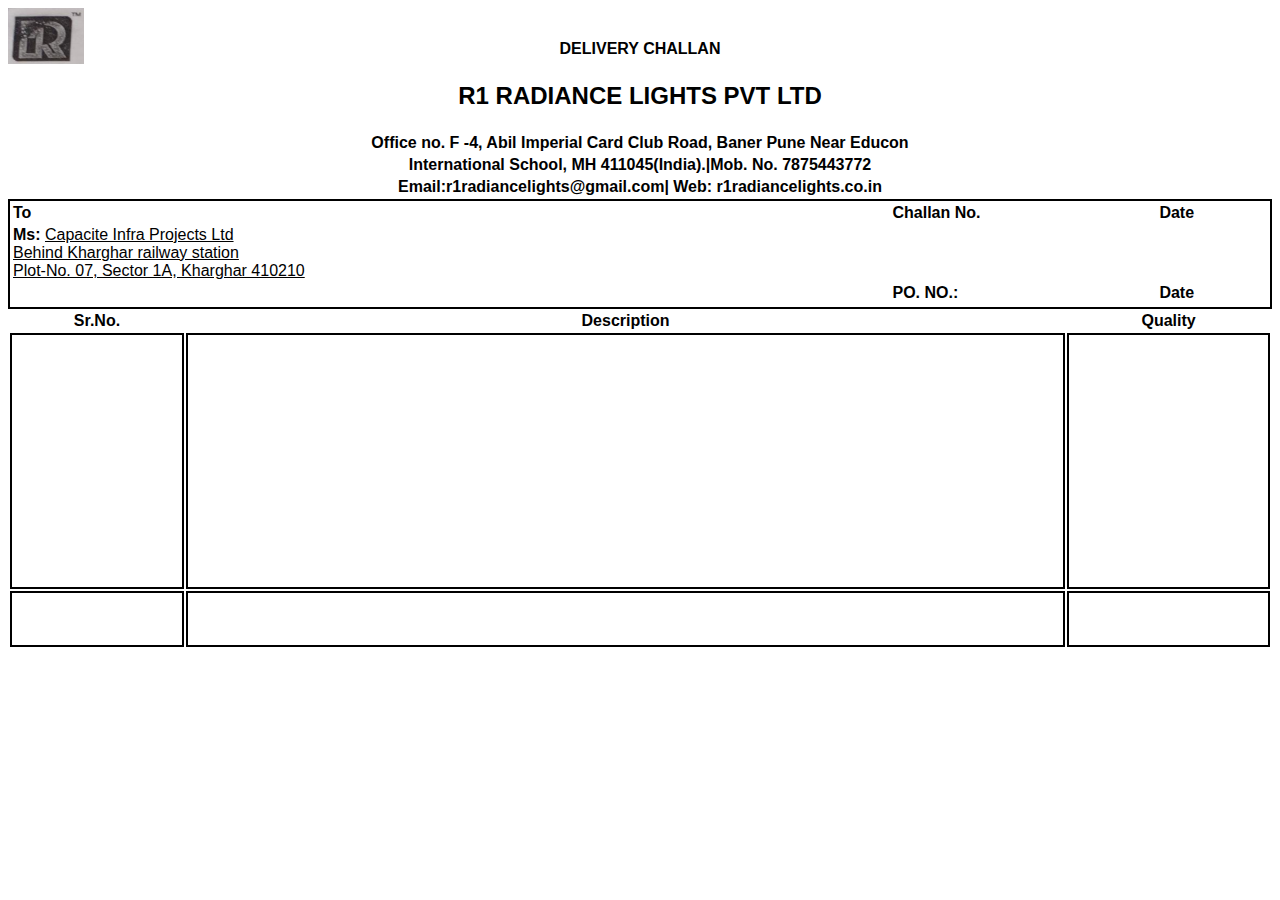
<file: delivery challan/index.html>
<!DOCTYPE html>
<html lang="en">

<head>
    <style>
        * {
            font-family: sans-serif;
        }

        .img {

            width: 76px;
            height: 56px;

        }

        .header {
            margin: auto;
            width: 33%;
            margin-top: -61px;

        }

        .table1 {

            width: 100%;
            margin-top: -31px;

        }

        .table2 {
            width: 100%;
            border: 2px solid black;
        }

        .table3 {
            width: 100%;

        }

        .table3 tr td {
            border: 2px solid black;
        }

        .table3 td {
            height: 250px;
        }
    </style>
    <meta charset="UTF-8">
    <meta http-equiv="X-UA-Compatible" content="IE=edge">
    <meta name="viewport" content="width=device-width, initial-scale=1.0">
    <title>Delivery Challan</title>
</head>

<body>
    <img src="../images/logo1.png" alt="" class="img">
    <table class="table1">



        <tr>
            <th>DELIVERY CHALLAN</th>

        </tr>
        <tr>
            <th>
                <h2>R1 RADIANCE LIGHTS PVT LTD</h2>
            </th>
        </tr>

        <tr>
            <th>Office no. F -4, Abil Imperial Card Club Road, Baner Pune Near Educon</th>
        </tr>
        <tr>
            <th>International School, MH 411045(India).|Mob. No. 7875443772</th>
        </tr>
        <tr>
            <th>Email:r1radiancelights@gmail.com| Web: r1radiancelights.co.in</th>
        </tr>

    </table>
    <!--Table 2 starts from here-->

    <table class="table2">
        <tr>
            <td><b>To</b></td>
            <td colspan="2"><b>Challan No.</b></td>
            <td><b>Date</b></td>


        </tr>
        <tr>
            <td><b>Ms: </b><u>Capacite Infra Projects Ltd</br>
                    Behind Kharghar railway station</br>
                    Plot-No. 07, Sector 1A, Kharghar 410210</u></td>
        </tr>
        <tr>

            <td>
            <td> <b>PO. NO.:</b></td>
            </td>
            <td>
            <td><b>Date</b></td>
            </td>
        </tr>

        <tr>

        </tr>
    </table>
    <!--Table 3 starts from here-->
    <table class="table3">
        <tr>
            <th colspan="0"><b>Sr.No.</b></th>
            <th style="width:70%;"><b>Description</b></th>
            <th colspan="0"><b>Quality</b></th>
        </tr>
        <tr>
            <td></td>
            <td></td>
            <td></td>
        </tr>
        <tr>
            <td style="height:50px;"></td>
            <td style="height:50px;"></td>
            <td style="height:50px;"></td>
        </tr>
    </table>

</body>

</html>
</file>
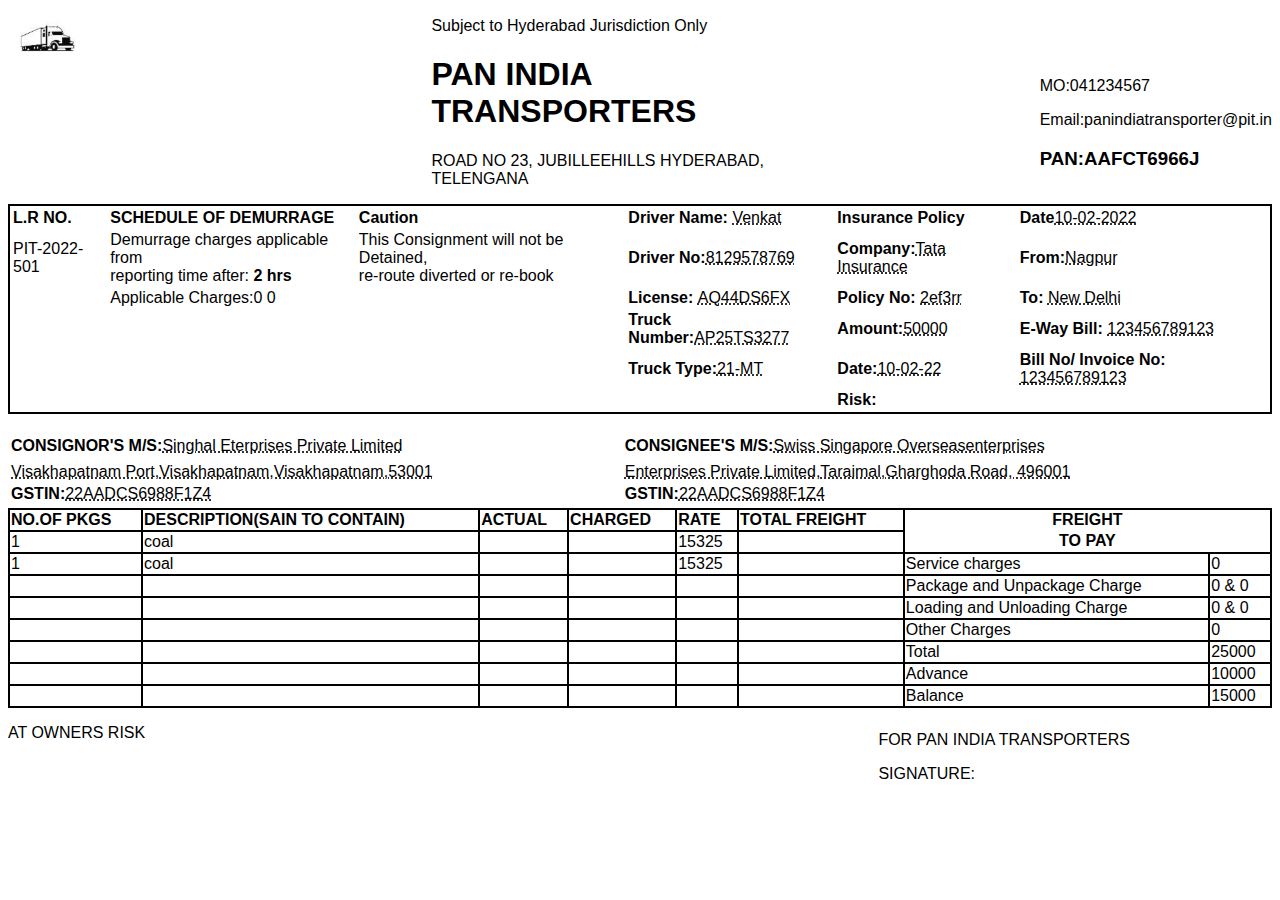
<file: lr/index.html>
<!DOCTYPE html>
<html lang="en">

<head>
    <!--css-->
    <style>
        body {
            font-family: sans-serif;
        }

        .logo {
            height: 50px;
            width: 76px;
        }

        .top1 {
            margin: auto;
            width: 33%;
            margin-top: -61px;

        }

        .top2 {
            position: relative;
            float: right;
            margin-top: -143px;
        }

        table {
            width: 100%;
            border: 2px solid black;

        }

        table u {
            text-decoration: underline dotted black;

        }

        .table2 {
            margin-top: 20px;
            width: 100%;
            border: none;
        }

        .table3 {
            margin-top: 2px;
            width: 100%;
            border-collapse: collapse;

        }

        .table3 tr td {
            border: 2px solid black;
        }

       
        .sign{
            position: absolute;
  right: 150px;
  margin-top: -43px;

        }
    </style>
    <meta charset="UTF-8">
    <meta http-equiv="X-UA-Compatible" content="IE=edge">
    <meta name="viewport" content="width=device-width, initial-scale=1.0">
    <title>LR</title>
</head>

<body>
    <img src="../images/truck.png" alt="" class="logo">
    <div class="top1">
        <p>Subject to Hyderabad Jurisdiction Only</p>
        <h1>PAN INDIA TRANSPORTERS</h1>
        <p>ROAD NO 23, JUBILLEEHILLS HYDERABAD, TELENGANA</p>


    </div>
    <div class="top2">
        <p>MO:041234567</p>
        <p>Email:panindiatransporter@pit.in</p>
        <h3>PAN:AAFCT6966J</h3>
    </div>
    <!--First Table starts from here-->
    <table>
        <!--First Row-->
        <tr>
            <td><b>L.R NO.</b></td>
            <td><b>SCHEDULE OF DEMURRAGE</b></td>
            <td><b>Caution</b></td>
            <td><b>Driver Name:</b> <u>Venkat</u></td>
            <td><b>Insurance Policy</b></td>
            <td><b>Date</b><u>10-02-2022</u></td>

        </tr>
        <!--Second Row-->
        <tr>
            <td>PIT-2022-501</td>
            <td>Demurrage charges applicable from </br> reporting time after:<b> 2 hrs</b></td>
            <td>This Consignment will not be Detained, </br>re-route diverted or re-book</td>
            <td><b>Driver No:</b><u>8129578769</u></td>
            <td><b>Company:</b><u>Tata Insurance</u></td>
            <td><b>From:</b><u>Nagpur</u></td>

        </tr>
        <!--Third Row-->
        <tr>
            <td></td>
            <td>Applicable Charges:0 0</b></td>
            <td></td>
            <td><b>License: </b><u>AQ44DS6FX</u></td>
            <td><b>Policy No: </b><u>2ef3rr</u></td>
            <td><b>To: </b><u>New Delhi</u></td>




        </tr>
        <!--Fourth Row-->
        <tr>
            <td></td>
            <td></td>
            <td></td>
            <td><b>Truck Number:</b><u>AP25TS3277</u></td>
            <td><b>Amount:</b><u>50000</u></td>
            <td><b>E-Way Bill: </b><u>123456789123</u></td>



        </tr>
        <!--Fifth Row-->
        <tr>
            <td></td>
            <td></td>
            <td></td>
            <td><b>Truck Type:</b><u>21-MT</u></td>
            <td><b>Date:</b><u>10-02-22</u></td>
            <td><b>Bill No/ Invoice No: </b><u>123456789123</u></td>


        </tr>

        <!--Sixth Row-->
        <tr>
            <td></td>
            <td></td>
            <td></td>
            <td></td>
            <td><b>Risk:</b></td>






        </tr>
    </table>
    <!--Second Table starts from here-->
    <table class="table2">
        <tr>
            <td><b>CONSIGNOR'S M/S:</b><u>Singhal Eterprises Private Limited</u></td>
            <td><b>CONSIGNEE'S M/S:</b><u>Swiss Singapore Overseasenterprises</u></td>

        </tr>
        <tr>
            <td></td>
            <td></td>
        </tr>

        <tr>

            <td><u>Visakhapatnam Port,Visakhapatnam,Visakhapatnam,53001</u></td>
            <td><u>Enterprises Private Limited,Taraimal,Gharghoda Road, 496001</u></td>
        </tr>

        <tr>
            <td><b>GSTIN:</b><u>22AADCS6988F1Z4</u></td>
            <td><b>GSTIN:</b><u>22AADCS6988F1Z4</u></td>

        </tr>
    </table>


    <!--Third Table starts from here-->
    <table class="table3">
        <tr>
            <td><b>NO.OF PKGS</b></td>
            <td><b>DESCRIPTION(SAIN TO CONTAIN)</b></td>
            <td><b>ACTUAL</b></td>
            <td><b>CHARGED</b></td>
            <td><b>RATE</b></td>
            <td><b>TOTAL FREIGHT</b></td>
            <th colspan="2">FREIGHT</th>
        </tr>
        <tr>
            <td>1</td>
            <td>coal</td>
            <td></td>
            <td></td>
            <td>15325</td>
            <td></td>
            <th colspan="2">TO PAY</th>
        </tr>
        <tr>
            <td>1</td>
            <td>coal</td>
            <td></td>
            <td></td>
            <td>15325</td>
            <td></td>
            <td>Service charges</td>
            <td>0</td>
        </tr>
        <tr>
            <td></td>
            <td></td>
            <td></td>
            <td></td>
            <td></td>
            <td></td>
            <td>Package and Unpackage Charge</td>
            <td>0 & 0</td>
        </tr>

        <tr>
            <td></td>
            <td></td>
            <td></td>
            <td></td>
            <td></td>
            <td></td>
            <td>Loading and Unloading Charge</td>
            <td>0 & 0</td>
        </tr>

        <tr>
            <td></td>
            <td></td>
            <td></td>
            <td></td>
            <td></td>
            <td></td>
            <td>Other Charges</td>
            <td>0</td>
        </tr>

        <tr>
            <td></td>
            <td></td>
            <td></td>
            <td></td>
            <td></td>
            <td></td>
            <td>Total</td>
            <td>25000</td>
        </tr>

        <tr>
            <td></td>
            <td></td>
            <td></td>
            <td></td>
            <td></td>
            <td></td>
            <td>Advance</td>
            <td>10000</td>
        </tr>

        <tr>
            <td></td>
            <td></td>
            <td></td>
            <td></td>
            <td></td>
            <td></td>
            <td>Balance</td>
            <td>15000</td>
        </tr>

    </table>
<!--Footer-->
   <div class="footer">
    <p>AT OWNERS RISK</p>
   </div>
   <div class="sign">
    <p>FOR PAN INDIA TRANSPORTERS</p>
    <p>SIGNATURE:</p>
   </div>
   



</body>

</html>
</file>
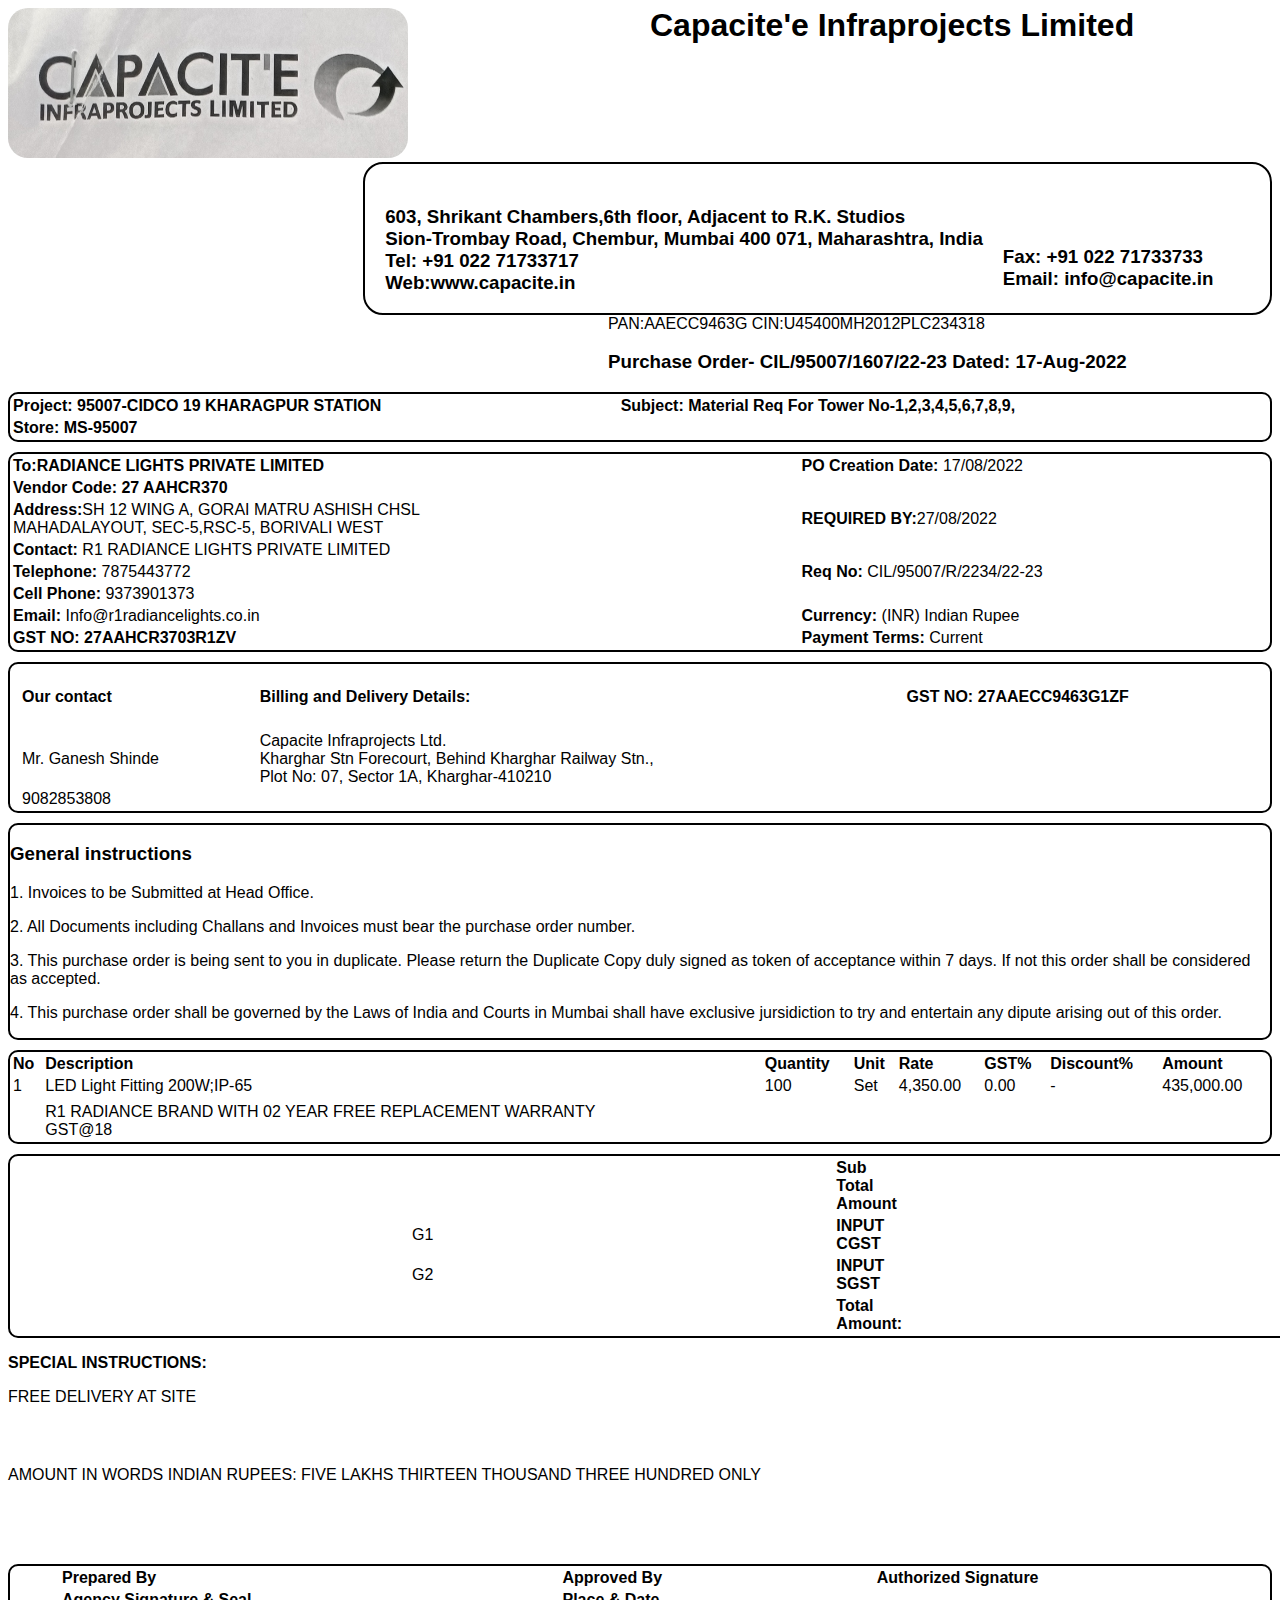
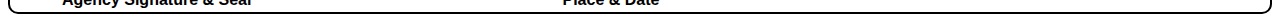
<file: purchase order/index.html>
<!DOCTYPE html>
<html lang="en">

<head>
    <style>
        * {
            font-family: sans-serif;
        }

        .img {
            height: 150px;
            width: 400px;
            border-radius: 20px;
        }

        .headerTitle h1 {
            width: 100%;
            height: 100%;
            position: absolute;
            top: -14px;
            left: 650px;

        }

        .headerTitle h3 {
            margin-top: 42px;
        }

        .headerTitle {
            border: 2px solid black;
            width: 70%;
            border-radius: 20px;
            display: flex;
            float: right;
            padding-left: 20px;

        }

        .headerfaxnEmail {
            padding-top: 40px;
            padding-left: 20px;


        }

        .purchaseorderNumber {
            margin-left: 600px;
        }

        .table1 {
            width: 100%;
            border: 2px solid black;
            border-radius: 10px;
        }

        .table2 {
            width: 100%;
            border: 2px solid black;
            border-radius: 10px;
            margin-top: 10px;
        }

        .table3 {
            width: 100%;
            border: 2px solid black;
            border-radius: 10px;
            margin-top: 10px;
        }

        .table3 td {
            padding-left: 10px;
            border-radius: 10px;
        }

        .generalInstructions {
            border: 2px solid black;
            border-radius: 10px;
            margin-top: 10px;
        }

        .table4 {
            width: 100%;
            border: 2px solid black;
            border-radius: 10px;
            margin-top: 10px;
        }

        .table5 {
            width: 100%;
            border: 2px solid black;
            border-radius: 10px;
            margin-top: 10px;
        }

        .table5 td {
            padding-left: 400px;
        }

        .table6 {
            width: 100%;
            border: 2px solid black;
            border-radius: 10px;
            margin-top: 80px;
        }

        .table6 td {
            padding-left: 50px;

        }
    </style>
    <meta charset="UTF-8">
    <meta http-equiv="X-UA-Compatible" content="IE=edge">
    <meta name="viewport" content="width=device-width, initial-scale=1.0">
    <title>Purchase Order</title>
</head>

<body>
    <!--Header-->
    <img src="../images/Screenshot (74).png" alt="" class="img">
    <div class="headerTitle">
        <h1>Capacite'e Infraprojects Limited</h1>
        <h3>603, Shrikant Chambers,6th floor, Adjacent to R.K. Studios </br>
            Sion-Trombay Road, Chembur, Mumbai 400 071, Maharashtra, India </br>
            Tel: +91 022 71733717</br>
            Web:www.capacite.in</h3>
        <div class="headerfaxnEmail">
            <h3>Fax: +91 022 71733733 </br>
                Email: info@capacite.in</h3>
        </div>

    </div>
    <!--Purchase Order Number-->
    <div class="purchaseorderNumber">
        <p>PAN:AAECC9463G CIN:U45400MH2012PLC234318</p>
        <h3>Purchase Order- CIL/95007/1607/22-23 Dated: 17-Aug-2022</h3>
    </div>
    <!--Table 1 starts from here-->
    <table class="table1">
        <tr>
            <td><b>Project: 95007-CIDCO 19 KHARAGPUR STATION</b></td>
            <td><b>Subject: Material Req For Tower No-1,2,3,4,5,6,7,8,9,</b></td>
        </tr>
        <tr>
            <td><b>Store: MS-95007</b></td>
        </tr>


        <!--Table 2 starts from here-->
        <table class="table2">
            <tr>
                <td><b>To:RADIANCE LIGHTS PRIVATE LIMITED</b></td>
                <td><b>PO Creation Date:</b> 17/08/2022</td>
            </tr>
            <tr>
                <td><b>Vendor Code: 27 AAHCR370</b></td>


            </tr>
            <tr>
                <td><b>Address:</b>SH 12 WING A, GORAI MATRU ASHISH CHSL </br>
                    MAHADALAYOUT, SEC-5,RSC-5, BORIVALI WEST</td>
                <td><b>REQUIRED BY:</b>27/08/2022</td>
            </tr>
            <tr>
                <td><b>Contact:</b> R1 RADIANCE LIGHTS PRIVATE LIMITED</td>

            </tr>
            <tr>
                <td><b>Telephone: </b>7875443772</td>
                <td><b>Req No: </b>CIL/95007/R/2234/22-23</td>
            </tr>
            <tr>
                <td><b>Cell Phone: </b>9373901373</td>

            </tr>
            <tr>
                <td><b>Email: </b>Info@r1radiancelights.co.in</td>
                <td><b>Currency: </b>(INR) Indian Rupee</td>
            </tr>
            <tr>
                <td><b>GST NO: 27AAHCR3703R1ZV</b></td>
                <td><b>Payment Terms: </b>Current</td>
            </tr>
        </table>

    </table>
    <!--Table 3 starts from here-->
    <table class="table3">
        <tr>
            <td>
                <h4>Our contact</h4>
                </t>
            <td>
                <h4>Billing and Delivery Details:</h4>
            </td>
            <td>
                <h4>GST NO: 27AAECC9463G1ZF</h4>
            </td>
        </tr>
        <tr>
            <td>Mr. Ganesh Shinde</td>
            <td>Capacite Infraprojects Ltd. </br>
                Kharghar Stn Forecourt, Behind Kharghar Railway Stn., </br>
                Plot No: 07, Sector 1A, Kharghar-410210</td>
        </tr>
        <tr>
            <td>9082853808</td>
        </tr>
    </table>
    <!--General Instructions-->
    <div class="generalInstructions">
        <h3>General instructions</h3>
        <p>1. Invoices to be Submitted at Head Office.</p>
        <p>2. All Documents including Challans and Invoices must bear the purchase order number. </p>
        <p>3. This purchase order is being sent to you in duplicate. Please return the Duplicate Copy duly signed as
            token of acceptance within 7 days. If not this order shall be considered as accepted.</p>
        <p>4. This purchase order shall be governed by the Laws of India and Courts in Mumbai shall have exclusive
            jursidiction to try and entertain any dipute arising out of this order.</p>
    </div>
    <!--Table 4 starts from here.-->
    <table class="table4">
        <tr>
            <td><b>No</b></td>
            <td><b>Description</b></td>
            <td><b>Quantity</b></td>
            <td><b>Unit</b></td>
            <td><b>Rate</b></td>
            <td><b>GST%</b></td>
            <td><b>Discount%</b></td>
            <td><b>Amount</b></td>
        </tr>
        <tr>
            <td>1</td>
            <td>LED Light Fitting 200W;IP-65</td>
            <td>100</td>
            <td>Set</td>
            <td>4,350.00</td>
            <td>0.00</td>
            <td>-</td>
            <td>435,000.00</td>
        </tr>
        <tr>
            <td></td>
            <td></td>
            <td></td>
            <td></td>
            <td></td>
            <td></td>
            <td></td>
            <td></td>
        </tr>
        <tr>
            <td></td>
            <td>R1 RADIANCE BRAND WITH 02 YEAR FREE REPLACEMENT WARRANTY </br>
                GST@18</td>
            <td></td>
            <td></td>
            <td></td>
            <td></td>
            <td></td>
            <td></td>
        </tr>

    </table>
    <table class="table5">
        <tr>

            <td></td>
            <td><b>Sub Total Amount</b></td>

            <td>435000</td>
        </tr>
        <tr>
            <td>G1</td>
            <td><b>INPUT CGST</b></td>

            <td>39,150.00 </td>
        </tr>
        <tr>

            <td>G2</td>
            <td><b>INPUT SGST</b></td>

            <td>39,150.00</td>
        </tr>
        <tr>

            <td></td>
            <td><b>Total Amount:</b></td>

            <td>513,300</td>
        </tr>

    </table>
    <p><b>SPECIAL INSTRUCTIONS:</b></p>

    <p>FREE DELIVERY AT SITE</p>

    <p style="margin-top: 60px;">AMOUNT IN WORDS INDIAN RUPEES: FIVE LAKHS THIRTEEN THOUSAND THREE HUNDRED ONLY</p>

    <table class="table6">
        <tr>
            <td><b>Prepared By</b></td>
            <td><b>Approved By</b></b></td>
            <td><b>Authorized Signature</b></td>
        </tr>


        <tr>
            <td><b>Agency Signature & Seal</b></td>
            <td><b>Place & Date</b></td>
            <td> </td>
        </tr>

    </table>




</body>

</html>
</file>
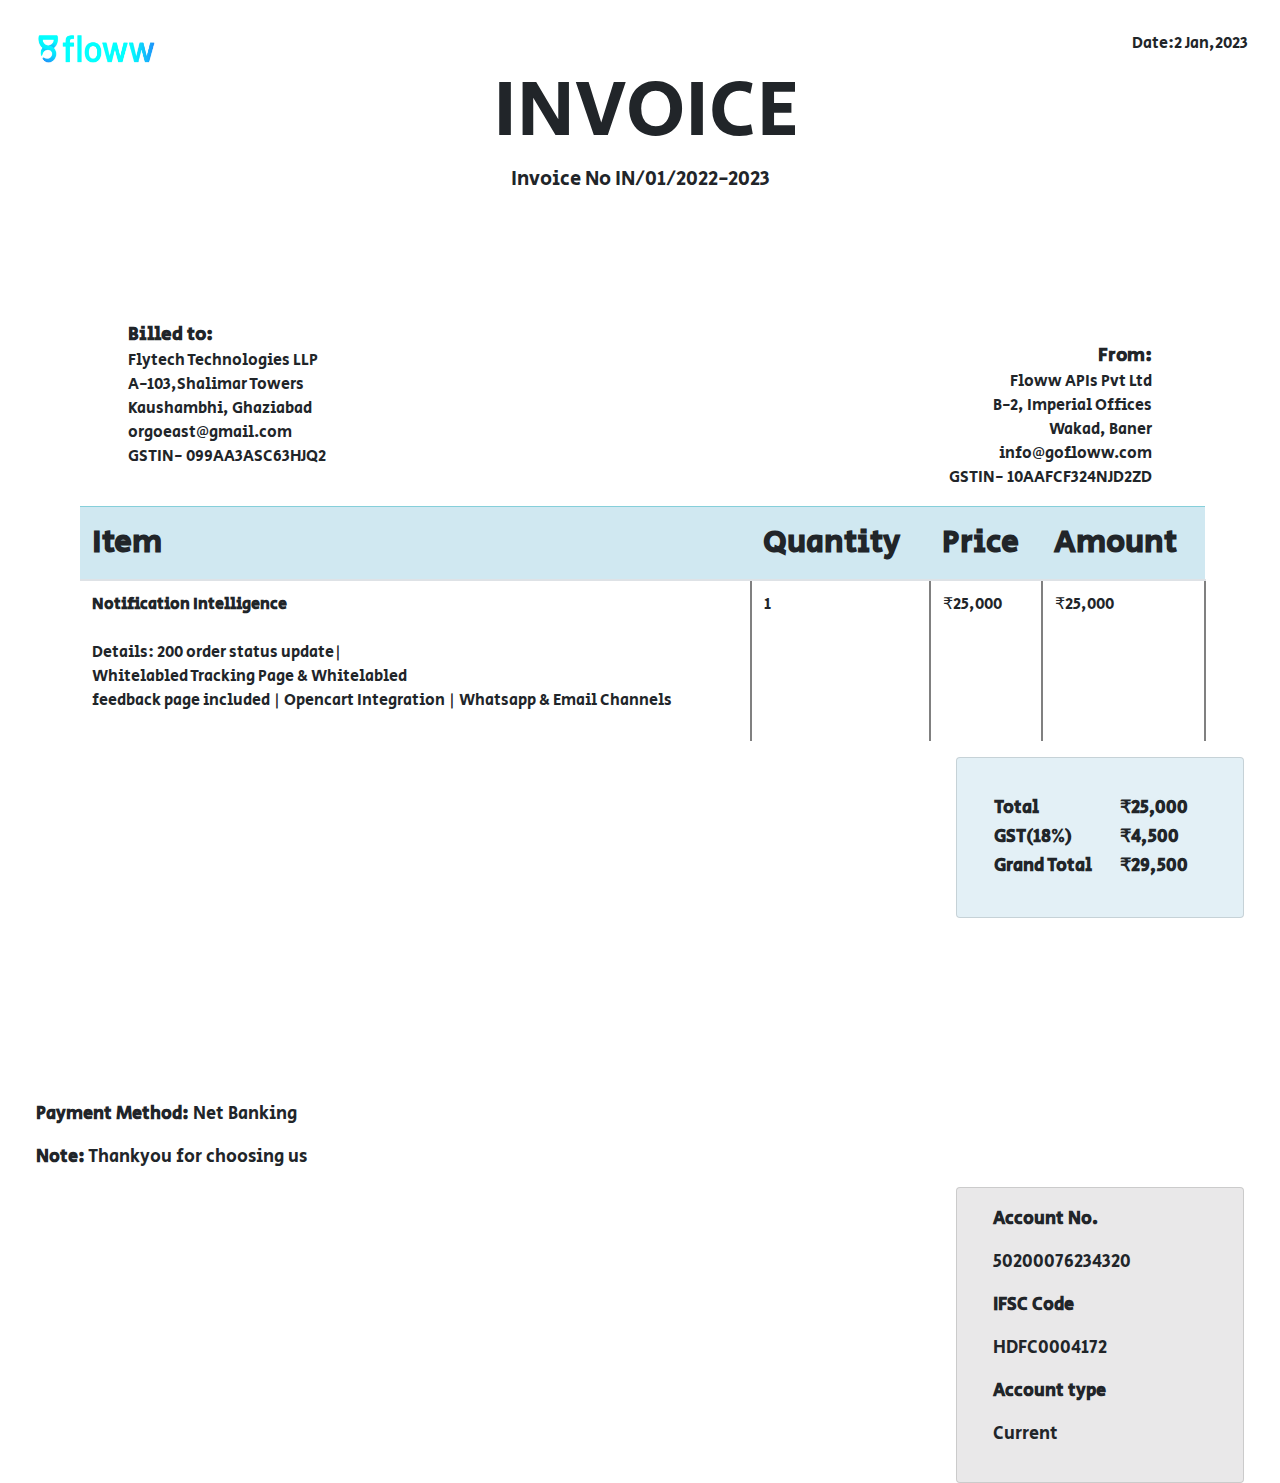
<file: week6/index.html>
<!doctype html>
<html lang="en">
  <head>
    <!-- Required meta tags -->
    <meta charset="utf-8">
    <meta name="viewport" content="width=device-width, initial-scale=1, shrink-to-fit=no">

    <!-- Bootstrap CSS -->
    <link rel="stylesheet" href="https://cdn.jsdelivr.net/npm/bootstrap@4.3.1/dist/css/bootstrap.min.css" integrity="sha384-ggOyR0iXCbMQv3Xipma34MD+dH/1fQ784/j6cY/iJTQUOhcWr7x9JvoRxT2MZw1T" crossorigin="anonymous">

<!--css link-->
    <link rel="stylesheet" href="style.css">
    <!--google fonts link-->
    <link rel="preconnect" href="https://fonts.googleapis.com">
    <link rel="preconnect" href="https://fonts.gstatic.com" crossorigin>
    <link href="https://fonts.googleapis.com/css2?family=Arvo&family=Secular+One&display=swap" rel="stylesheet">

    <title>Invoice Floww</title>
  </head>
  <body>
   <img src="../week6/images/Screenshot (122).png" alt="" class="img text-left">
   <p class="date text-right"><b>Date:</b>2 Jan,2023</p>
   <div class="heading text-center">
    <h1 class="firsttag">INVOICE</h1>
    <h5 class="secondtag">Invoice No IN/01/2022-2023</h5>
   </div>


   <div class="billed text-left">
    <p> <b class="bold">Billed to:</b> </br>
        Flytech Technologies LLP </br>
        A-103,Shalimar Towers </br>
        Kaushambhi, Ghaziabad </br>
        orgoeast@gmail.com </br>
        GSTIN- 099AA3ASC63HJQ2
    </p>

</div>


<div class="from text-right">
        <p>
            <b class="bold">From:</b> </br>
            Floww APIs Pvt Ltd </br>
            B-2, Imperial Offices </br>
            Wakad, Baner </br>
            info@gofloww.com </br>
            GSTIN- 10AAFCF324NJD2ZD


        </p>


    </div>


    <!--Table starts from here-->
    <table class="table">
      <thead class=" table-info">
        <tr class="tableTitles">
          <th scope="col">Item</th>
          <th scope="col">Quantity</th>
          <th scope="col">Price</th>
          <th scope="col">Amount</th>
        </tr>
      </thead>
      <tbody>
        <tr>
          <th scope="row">Notification Intelligence<p></br>Details: 200 order status update| </br> Whitelabled Tracking Page & Whitelabled </br> feedback page included | Opencart Integration | Whatsapp & Email Channels </p></th>
          <td>1</td>
          <td>₹25,000</td>
          <td>₹25,000</td>
        </tr>
       
      </tbody>
    </table>

    <!--Cards starts from here-->

    <div class="card" style="width: 18rem;">
      <table>
        <th class="topcard">Total</th>
        <th>₹25,000</th>
        <tr>
            <th class="topcard">GST(18%)</th>
            <th>₹4,500</th>
        </tr>
        <tr>
            <th class="topcard">Grand Total</th>
            <th>₹29,500</th>
        </tr>
    </table>

    </div>

    <div class="lastNote">
      <p><b>Payment Method:</b> Net Banking</p>
      <p><b>Note:</b> Thankyou for choosing us</p>

  </div>

  <div class="card lastcard" style="width: 18rem;">
    <div class="first">
      <p class="parent">Account No.</p>
      <p class="child">50200076234320</p>
    </div>
  
    <div class="second">
      <p class="parent">IFSC Code</p>
      <p class="child">HDFC0004172</p>
    </div>

    <div class="third">
      <p class="parent">Account type</p>
      <p class="child">Current</p>
    </div>

  </div>

       
      </div>
    </div>
    

    <!-- Optional JavaScript -->
    <!-- jQuery first, then Popper.js, then Bootstrap JS -->
    <script src="https://code.jquery.com/jquery-3.3.1.slim.min.js" integrity="sha384-q8i/X+965DzO0rT7abK41JStQIAqVgRVzpbzo5smXKp4YfRvH+8abtTE1Pi6jizo" crossorigin="anonymous"></script>
    <script src="https://cdn.jsdelivr.net/npm/popper.js@1.14.7/dist/umd/popper.min.js" integrity="sha384-UO2eT0CpHqdSJQ6hJty5KVphtPhzWj9WO1clHTMGa3JDZwrnQq4sF86dIHNDz0W1" crossorigin="anonymous"></script>
    <script src="https://cdn.jsdelivr.net/npm/bootstrap@4.3.1/dist/js/bootstrap.min.js" integrity="sha384-JjSmVgyd0p3pXB1rRibZUAYoIIy6OrQ6VrjIEaFf/nJGzIxFDsf4x0xIM+B07jRM" crossorigin="anonymous"></script>
  </body>
</html>
</file>
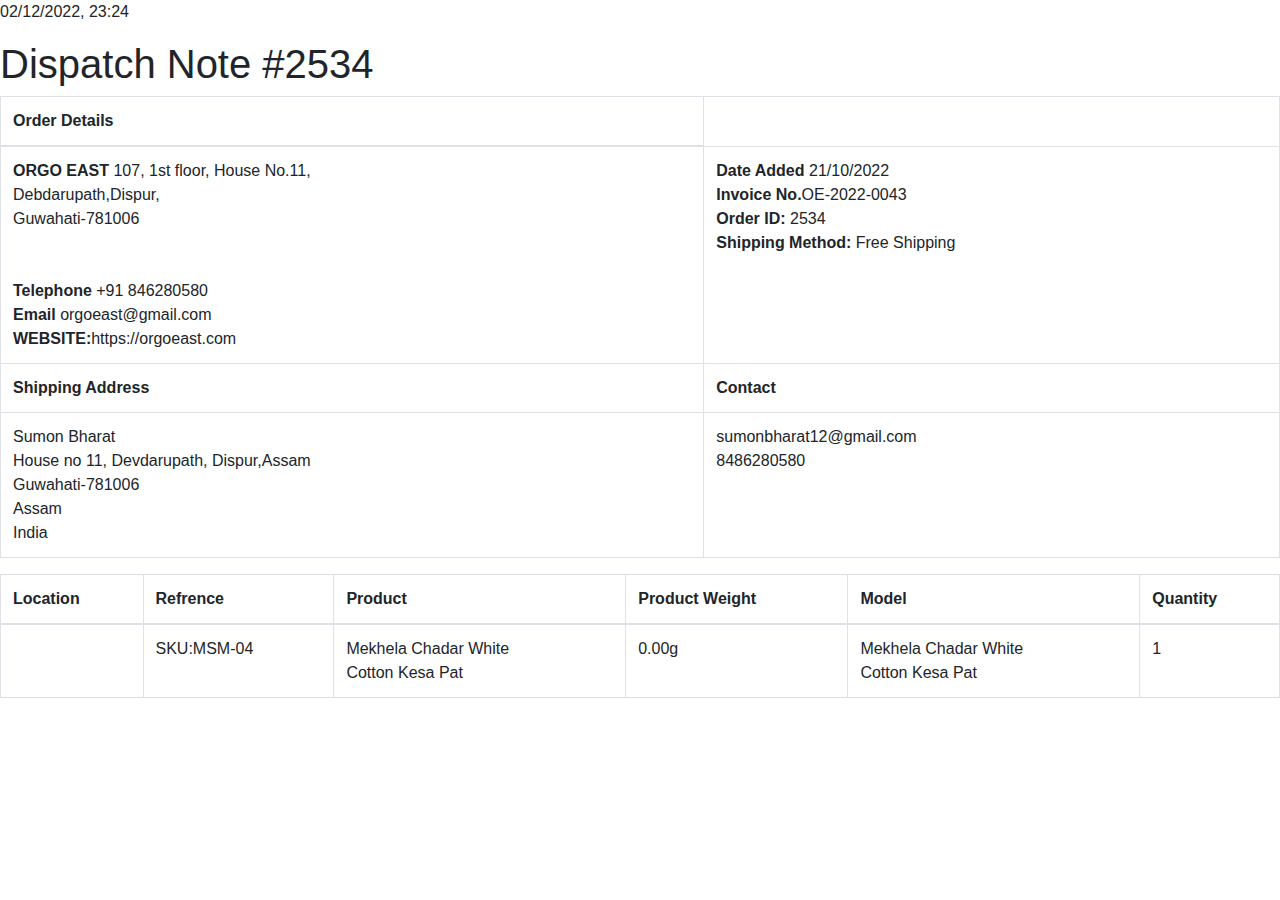
<file: week 5/Bills/Dispatch/index.html>
<!doctype html>
<html lang="en">

<head>
    <!-- Required meta tags -->
    <meta charset="utf-8">
    <meta name="viewport" content="width=device-width, initial-scale=1, shrink-to-fit=no">

    <!-- Bootstrap CSS -->
    <link rel="stylesheet" href="https://cdn.jsdelivr.net/npm/bootstrap@4.3.1/dist/css/bootstrap.min.css"
        integrity="sha384-ggOyR0iXCbMQv3Xipma34MD+dH/1fQ784/j6cY/iJTQUOhcWr7x9JvoRxT2MZw1T" crossorigin="anonymous">

    <title>Invoice</title>
</head>

<body>
    <p>02/12/2022, 23:24</p>
    <h1>Dispatch Note #2534
    </h1>
    <!--Table starts from here-->

    <table class="table table-bordered">
        <thead>
            <tr>
                <th scope="col">Order Details</th>

            </tr>
        </thead>
        <tbody>
            <tr>
                <td scope="row"><b>ORGO EAST</b> </b>107, 1st floor, House
                    No.11,</br>Debdarupath,Dispur,</br>Guwahati-781006
                    </br> </br> </br>
                    <b>Telephone</b> +91 846280580 </br> <b>Email</b> orgoeast@gmail.com
                    </br><b>WEBSITE:</b>https://orgoeast.com
                </td>



                <td>
                    <b>Date Added</b> 21/10/2022
                    </br> 
                    <b>Invoice No.</b>OE-2022-0043 
                </br>
                    <b>Order ID: </b> 2534
            </br>

                <b>Shipping Method: </b> Free Shipping
                </td>


            </tr>
            <tr>

                <td><b>Shipping Address </b></td>
                <td><b>Contact</b></td>

            </tr>
            <tr>
                <td> Sumon Bharat </br> House no 11, Devdarupath, Dispur,Assam</br>Guwahati-781006</br>Assam</br>India
                </td>
                <td> sumonbharat12@gmail.com </br> 8486280580
                </td>


            </tr>
        </tbody>
    </table>

    <!--Second Taable starts from here-->


    <table class="table table-bordered">
        <thead>
            <tr>
                <th scope="col">Location</th>
                <th scope="col">Refrence</th>
                <th scope="col">Product</th>
                <th scope="col">Product Weight</th>
                <th scope="col">Model</th>
                <th scope="col">Quantity</th>
            </tr>
        </thead>
        <tbody>
            <tr>
                <td></td>
                <td>SKU:MSM-04</td>
                <td>Mekhela Chadar White </br> Cotton Kesa Pat </td>
                <td> 0.00g</td>
                <td> Mekhela Chadar White </br> Cotton Kesa Pat</td>
                <td> 1</td>


            </tr>
            
        </tbody>
    </table>
</file>
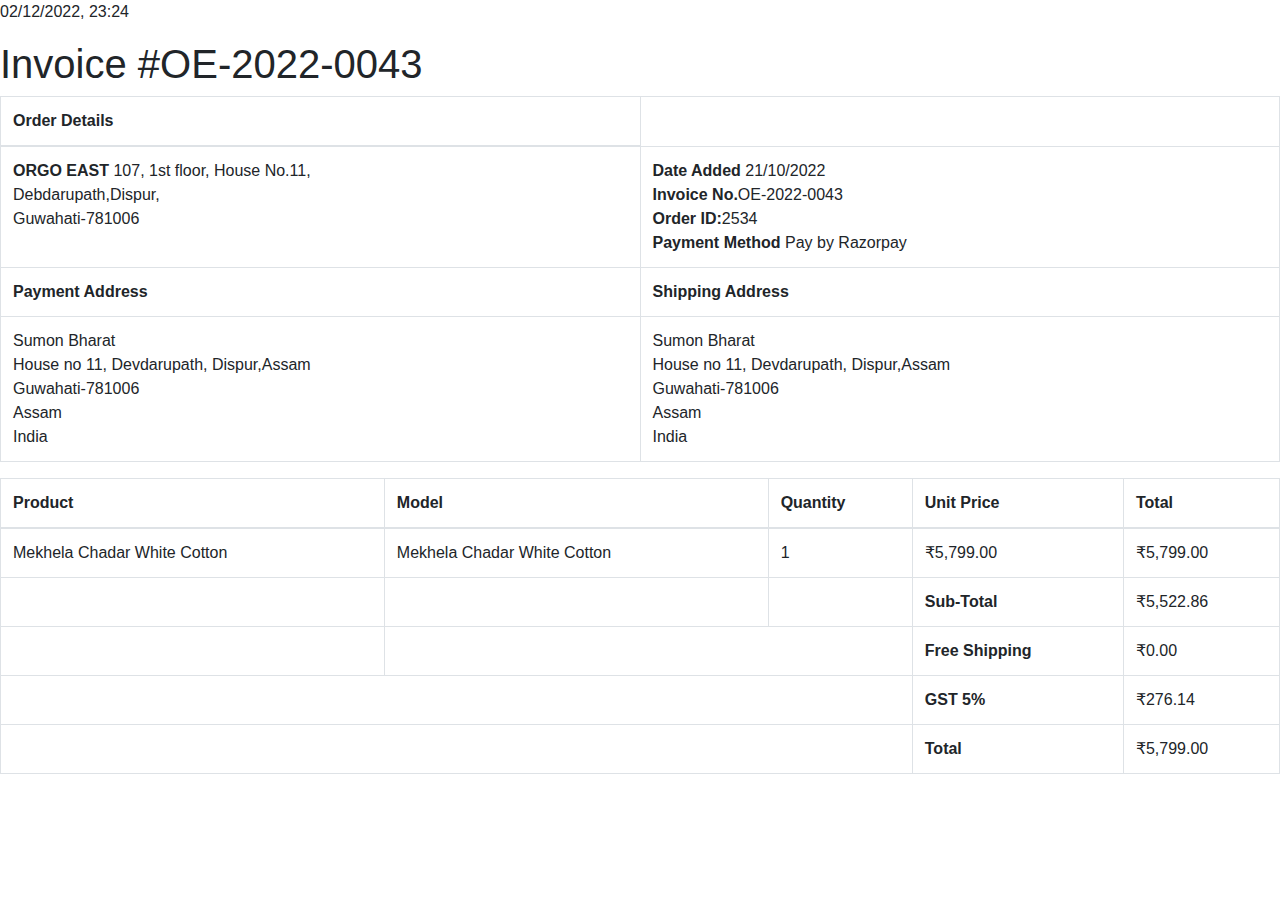
<file: week 5/Bills/invoice/index.html>
<!doctype html>
<html lang="en">

<head>
    <!-- Required meta tags -->
    <meta charset="utf-8">
    <meta name="viewport" content="width=device-width, initial-scale=1, shrink-to-fit=no">

    <!-- Bootstrap CSS -->
    <link rel="stylesheet" href="https://cdn.jsdelivr.net/npm/bootstrap@4.3.1/dist/css/bootstrap.min.css"
        integrity="sha384-ggOyR0iXCbMQv3Xipma34MD+dH/1fQ784/j6cY/iJTQUOhcWr7x9JvoRxT2MZw1T" crossorigin="anonymous">

    <title>Invoice</title>
</head>

<body>
    <p>02/12/2022, 23:24</p>
    <h1>Invoice #OE-2022-0043</h1>
    <!--Table starts from here-->

    <table class="table table-bordered">
        <thead>
            <tr>
                <th scope="col">Order Details</th>

            </tr>
        </thead>
        <tbody>
            <tr>
                <td scope="row"><b>ORGO EAST</b> </b>107, 1st floor, House
                    No.11,</br>Debdarupath,Dispur,</br>Guwahati-781006 </td>
                <td><b>Date Added</b> 21/10/2022 </br> <b>Invoice No.</b>OE-2022-0043 </br> <b>Order ID:</b>2534 </br>
                    <b>Payment Method </b>Pay by Razorpay</td>



            </tr>
            <tr>

                <td><b>Payment Address </b></td>
                <td><b>Shipping Address</b></td>

            </tr>
            <tr>
                <td> Sumon Bharat </br> House no 11, Devdarupath, Dispur,Assam</br>Guwahati-781006</br>Assam</br>India
                </td>
                <td> Sumon Bharat </br> House no 11, Devdarupath, Dispur,Assam</br>Guwahati-781006</br>Assam</br>India
                </td>


            </tr>
        </tbody>
    </table>

    <!--Second Taable starts from here-->


    <table class="table table-bordered">
        <thead>
            <tr>
                <th scope="col">Product</th>
                <th scope="col">Model</th>
                <th scope="col">Quantity</th>
                <th scope="col">Unit Price</th>
                <th scope="col">Total</th>
            </tr>
        </thead>
        <tbody>
            <tr>
                <td>Mekhela Chadar White Cotton</td>
                <td>Mekhela Chadar White Cotton</td>
                <td>1</td>
                <td> ₹5,799.00</td>
                <td> ₹5,799.00</td>


            </tr>
            <tr>
                <th scope="row"></th>
                <td></td>
                <td></td>
                <th>Sub-Total</th>
                <td> ₹5,522.86</td>

            </tr>
            <tr>
               
                <th scope="row"></th>
             
                <td colspan="2"></td>
                <th>Free Shipping</th>
                <td> ₹0.00</td>
            </tr>

            <tr>

               
            
                <td colspan="3"></td>
                <th>GST 5%</th>
                <td> ₹276.14</td>
            </tr>
            <tr>
              
                <td colspan="3"></td>
                <th>Total</th>
                <td> ₹5,799.00</td>
            </tr>
           
        </tbody>
    </table>

    <!-- Optional JavaScript -->
    <!-- jQuery first, then Popper.js, then Bootstrap JS -->
    <script src="https://code.jquery.com/jquery-3.3.1.slim.min.js"
        integrity="sha384-q8i/X+965DzO0rT7abK41JStQIAqVgRVzpbzo5smXKp4YfRvH+8abtTE1Pi6jizo"
        crossorigin="anonymous"></script>
    <script src="https://cdn.jsdelivr.net/npm/popper.js@1.14.7/dist/umd/popper.min.js"
        integrity="sha384-UO2eT0CpHqdSJQ6hJty5KVphtPhzWj9WO1clHTMGa3JDZwrnQq4sF86dIHNDz0W1"
        crossorigin="anonymous"></script>
    <script src="https://cdn.jsdelivr.net/npm/bootstrap@4.3.1/dist/js/bootstrap.min.js"
        integrity="sha384-JjSmVgyd0p3pXB1rRibZUAYoIIy6OrQ6VrjIEaFf/nJGzIxFDsf4x0xIM+B07jRM"
        crossorigin="anonymous"></script>
</body>

</html>
</file>
<file: week6/style.css>
*{
    font-family: 'Secular One', sans-serif;
}
  

.firsttag{
    font-size: 80px;
    margin-left: 2em;
   
    
}
.secondtag{
    align-items: center;
    justify-content: center;
    
    
}

.img{
    height: 2em;
    width: 8em;
    margin-left: 2em;
    margin-top: 2em;
}

.date{
    display: flex;
    float: right;
 
    margin-top: 2em;
    margin-right: 2em;
}

.heading{
   
    justify-content: center;
    align-items: center;
    font-family: 'Work Sans', sans-serif;
   border: #d0e8f1 2px;
}

.billed{
    margin-left: 8em;
    margin-top: 8em;
}

.from{
    margin-right: 8em;
    margin-top: -9em;
   
}
.bold{
    font-weight: bold;
    font-size: larger;
}
.table{
    width: 88%;
    margin-left: 5em;
   
}
.tableTitles{
    font-size:xx-large;
    font-weight: bolder;
    background-color: #d0e8f1;
}
td{
  border: 2px solid gray;
  border-bottom: none;
  
    
}


p{
 font-weight:lighter
}


.card{
    float: right;
    padding: 2em ;
    margin-right: 2em;
   background-color:  #e3f0f6;
    font-weight: bolder;
    font-size: large;
   

}


.lastNote {
    font-size: large;
    margin-top: 20em;
    margin-left: 2em;
    font-weight: bolder;


}
.lastcard{
    padding: 1em 0 1em 2em;
    background-color: #e9e8e9;
    
}

.parent{
    font-size: large;
    font-weight: bolder;
}
.child{
   padding-top: 0;
}
</file>
